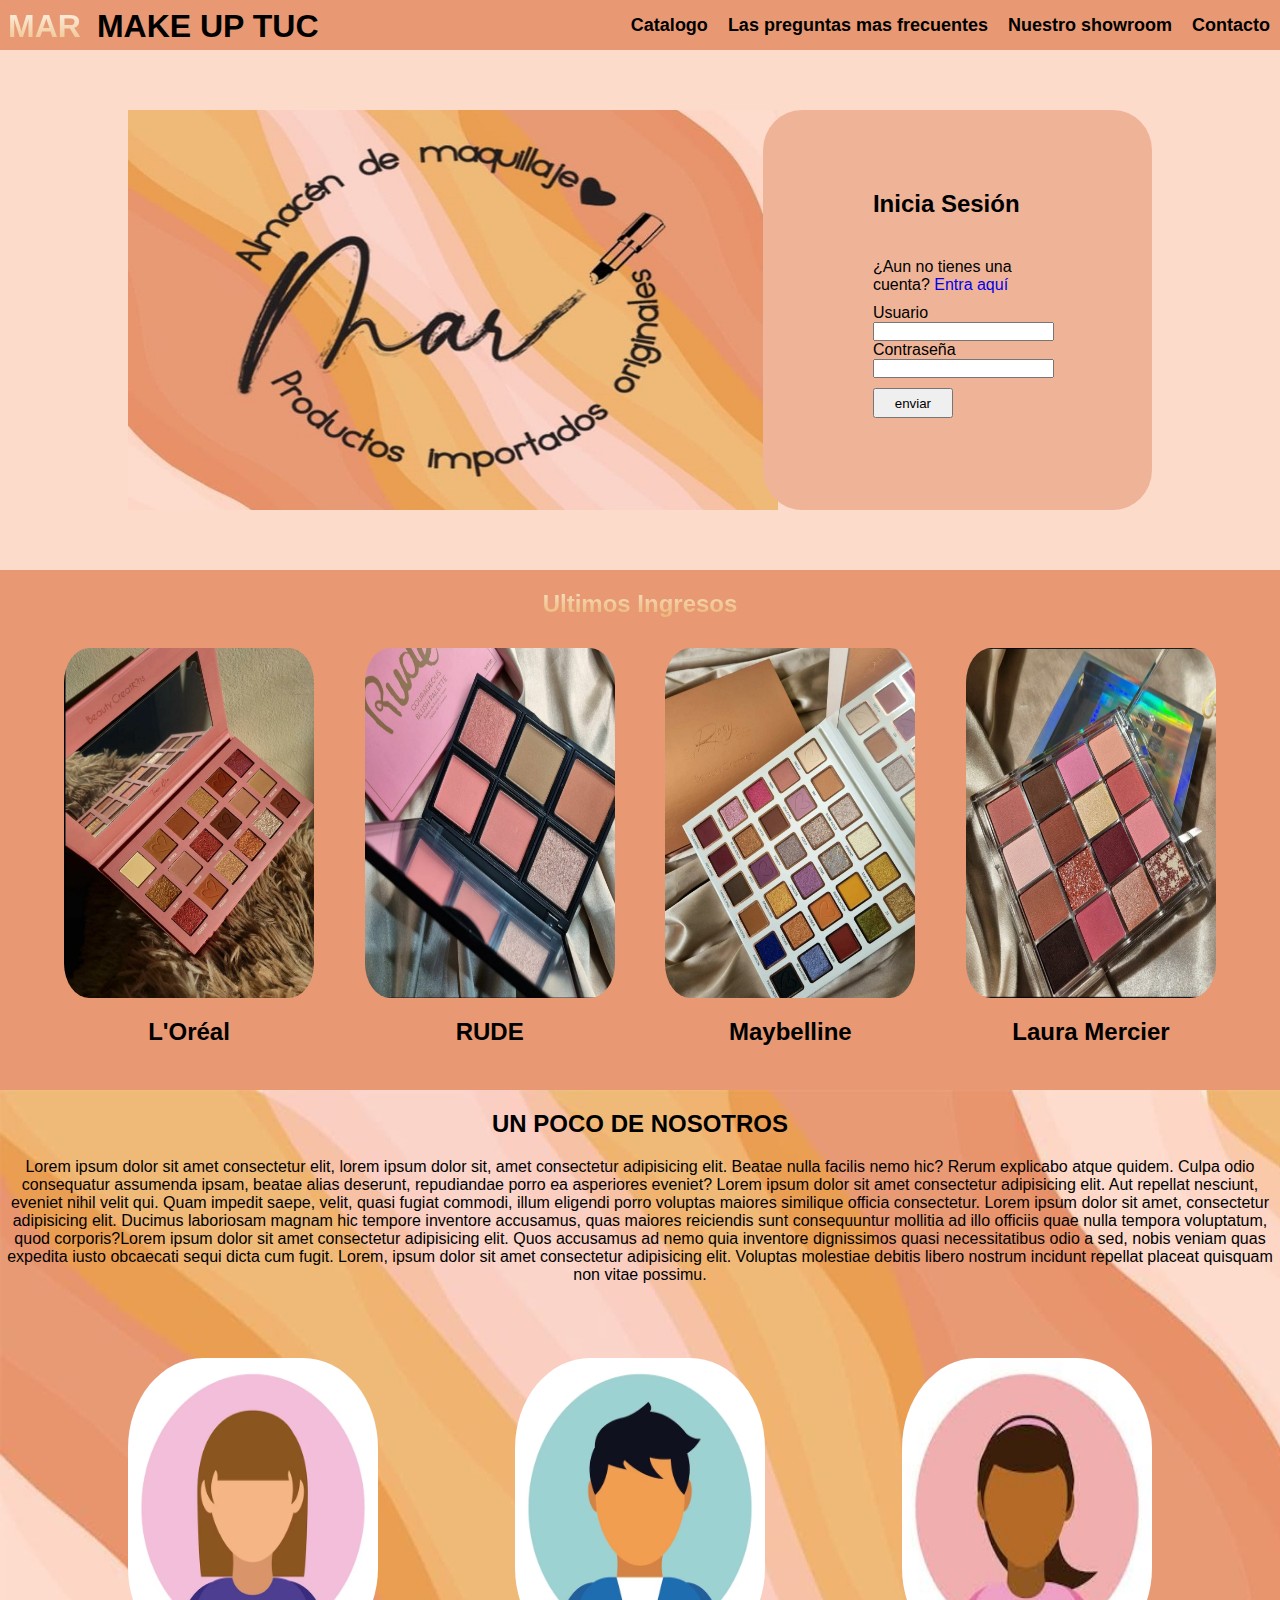
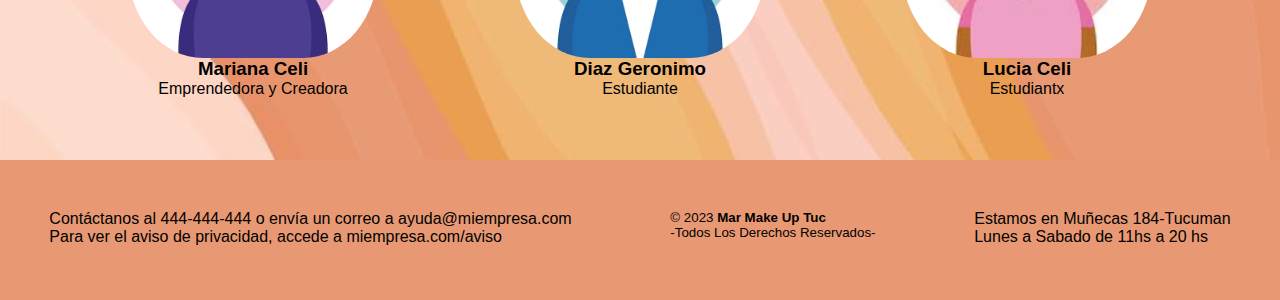
<file: index.html>
<html lang="es">
	<head>
		<title>Almacen de maquillaje</title>
		<link rel="shortcut icon" href="image/logo.png">
		<meta charset="UTF-8">
		<meta name="viewport" content="width=device-width, initial-scale=1.0">
		<meta name="Author" lang="es" content="Lucia Celi - Diaz Geroninmo">
		<meta name="descripion" content="Maquillaje original imporado Argentina, ENVIOS A TODO EL PAIS">
		<meta name="robots" content="index, follow">
		<link rel="stylesheet" type="text/css" href="style.css"/>
	</head>
	<body> 
		<header>
			<h1 id="mar">MAR </h1>
            <h1>MAKE UP TUC</h1> 
		    <nav>
		        <ul> 
                    <li><a href="contactos.html">Contacto</a></li>
			        <li><a href="showroom.html">Nuestro showroom</a></li>
			        <li><a href="preguntas.html">Las preguntas mas frecuentes</a></li>
			        <li><a href="catalogo.html">Catalogo</a></li>
                </ul>
		    </nav>
        </header>
        <section id="formulario">
            <div id="logo">
                <img src="image/logo.png" alt="logo" width="650" height="400">
            </div>
            <div id="formu">
                <form action="catalogo.html" method="POST">
                    <h2> Inicia Sesión</h2>
                    <p>¿Aun no tienes una cuenta? <a href="#">Entra aquí</a></p> 
                    <div>
                        <label for="usuario"> Usuario </label>
                        <input type="text" id="usuario" name="Usuario"> <br/>
                    </div>
                    <div>
                        <label for="contraseña">Contraseña</label>
                        <input type="password" id="contraseña" name="Contraseña">
                    </div>
                    <div id="botones">
                        <input id="boton" type="submit" value="enviar">
                    </div>
                </form>
            </div>
        </section>
        <section id="ingresos">
            <h2 id="ultimosingresos">Ultimos Ingresos</h2>
            <div id="contenedor">
			    <div class="maquillaje">
                    <div class="paquetes">
                        <a href="catalogo.html"><img src="image/paleta1.jpg" alt="sombras" width="250" height="350" style="border-radius: 10%;"></a>
                        <h2>L'Oréal</h2>
                    </div>
                </div>
                <div class="maquillaje">
                    <div class="paquetes"> 
                        <a href="catalogo.html"><img src="image/paleta2.jpg" alt="sombras"  width="250" height="350" style="border-radius: 10%;"></a>
                        <h2>RUDE</h2>
                    </div>
                </div>
                <div class="maquillaje">
                    <div class="paquetes">
                        <a href="catalogo.html"><img src="image/paleta3.jpg" alt="sombras"  width="250" height="350" style="border-radius: 10%;"></a>
                        <h2>Maybelline</h2>
                    </div>
                </div>
			    <div class="maquillaje">
                    <div class="paquetes">
                        <a href="catalogo.html"><img src="image/paleta4.jpg" alt="sombras"  width="250" height="350" style="border-radius: 10%;"></a>
                        <h2>Laura Mercier</h2>
                    </div>
                </div>
            </div>
		</section>
		<section id="nosotros">
		    <h2>UN POCO DE NOSOTROS</h2>
		    <p>Lorem ipsum dolor sit amet consectetur elit, lorem ipsum dolor sit, amet consectetur adipisicing elit. Beatae nulla facilis nemo hic? Rerum explicabo atque quidem. Culpa odio consequatur assumenda ipsam, beatae alias deserunt, repudiandae porro ea asperiores eveniet? Lorem ipsum dolor sit amet consectetur adipisicing elit. Aut repellat nesciunt, eveniet nihil velit qui. Quam impedit saepe, velit, quasi fugiat commodi, illum eligendi porro voluptas maiores similique officia consectetur. Lorem ipsum dolor sit amet, consectetur adipisicing elit. Ducimus laboriosam magnam hic tempore inventore accusamus, quas maiores reiciendis sunt consequuntur mollitia ad illo officiis quae nulla tempora voluptatum, quod corporis?Lorem ipsum dolor sit amet consectetur adipisicing elit. Quos accusamus ad nemo quia inventore dignissimos quasi necessitatibus odio a sed, nobis veniam quas expedita iusto obcaecati sequi dicta cum fugit. Lorem, ipsum dolor sit amet consectetur adipisicing elit. Voluptas molestiae debitis libero nostrum  incidunt repellat placeat quisquam non vitae possimu.</p>
            <div id="empleados">
                <div>
                    <img src="image/mujer 1.avif" alt="mujer" width="250" height="300" style="border-radius: 30%;">
                    <h3>Mariana Celi</h3>
                    <p>Emprendedora y Creadora</p>
                </div>
                <div>
                    <img src="image/hombre1.jpg" alt="hombre" width="250" height="300" style="border-radius: 30%;">
                    <h3>Diaz Geronimo</h3>
                    <p>Estudiante</p>
                </div>
                <div> 
                    <img src="image/mujer2.jpg" alt="mujer" width="250" height="300" style="border-radius: 30%;">
                    <h3>Lucia Celi</h3>
                    <p>Estudiantx</p>
                </div>
            </div>
        </section> 
		<footer>
            <div>
                <p>Contáctanos al 444-444-444 o envía un correo a ayuda@miempresa.com</p>
			    <p>Para ver el aviso de privacidad, accede a miempresa.com/aviso</p> 
            </div>
            <div>
                <small> &copy; 2023 <b>Mar Make Up Tuc</b> <br> -Todos Los Derechos Reservados- </small>
            </div>
            <div>
                <p>Estamos en Muñecas 184-Tucuman</p>
                <p>Lunes a Sabado de 11hs a 20 hs</p>    
            </div>
		</footer>
	</body>
</html>
</file>
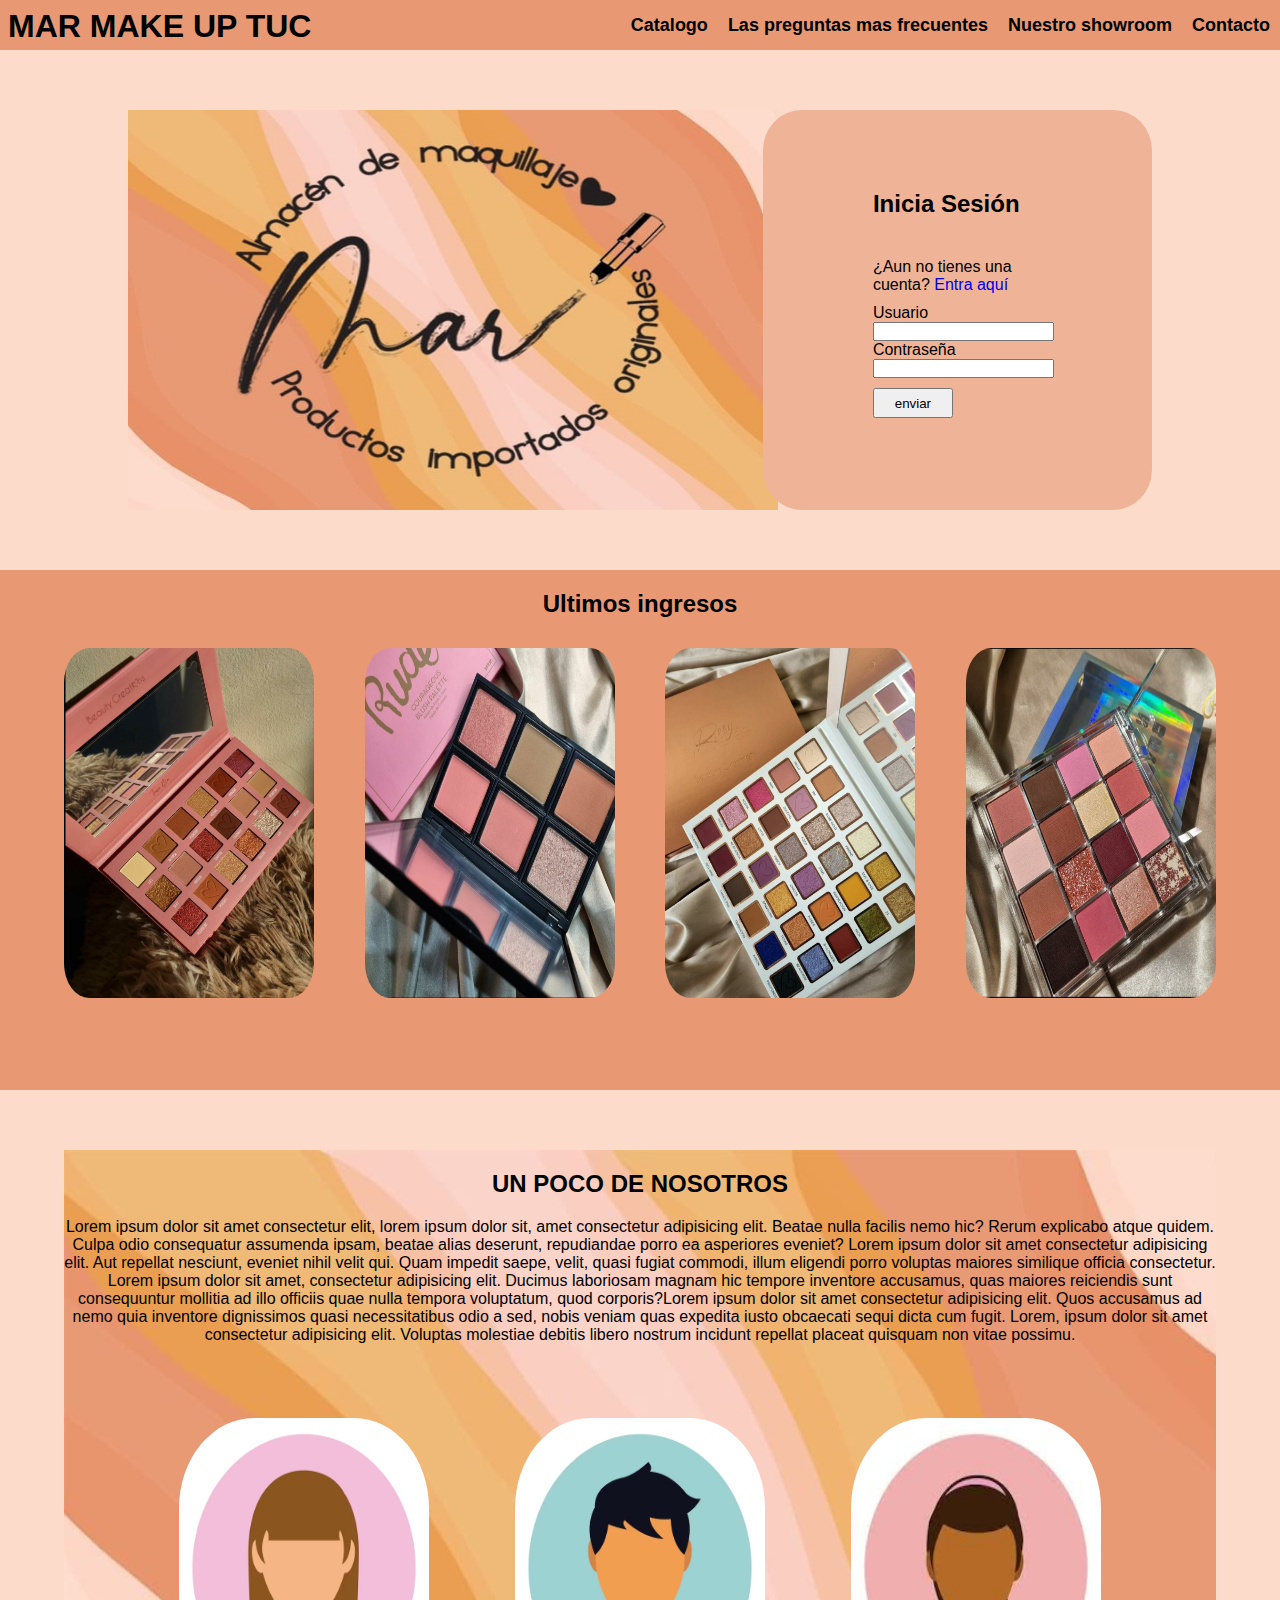
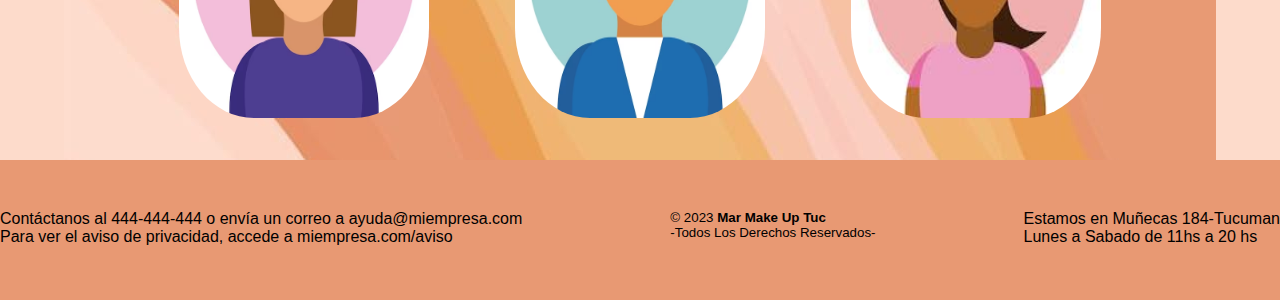
<file: TRABAJO FINAL/index.html>
<html lang="es">
	<head>
		<title>Almacen de maquillaje</title>
		<link rel="shortcut icon" href="image/logo.png">
		<meta charset="UTF-8">
		<meta name="viewport" content="width=device-width, initial-scale=1.0">
		<meta name="Author" lang="es" content="Lucia Celi - Diaz Geroninmo">
		<meta name="descripion" content="Maquillaje original imporado Argentina, ENVIOS A TODO EL PAIS">
		<meta name="robots" content="index, follow">
		<link rel="stylesheet" type="text/css" href="style.css"/>
	</head>
	<body> 
		<header>
			<h1 >MAR MAKE UP TUC</h1>
		    <nav>
		        <ul> 
                    <li><a href="contactos.html">Contacto</a></li>
			        <li><a href="showroom.html">Nuestro showroom</a></li>
			        <li><a href="preguntas.html">Las preguntas mas frecuentes</a></li>
			        <li><a href="catalogo.html">Catalogo</a></li>
                </ul>
		    </nav>
        </header>
        <section id="formulario">
            <div id="logo">
                <img src="image/logo.png" alt="logo" width="650" height="400">
            </div>
            <div id="formu">
                <form action="catalogo.html" method="POST">
                    <h2> Inicia Sesión</h2>
                    <p>¿Aun no tienes una cuenta? <a href="#">Entra aquí</a></p> 
                    <div>
                        <label for="usuario"> Usuario </label>
                        <input type="text" id="usuario" name="Usuario"> <br/>
                    </div>
                    <div>
                        <label for="contraseña">Contraseña</label>
                        <input type="password" id="contraseña" name="Contraseña">
                    </div>
                    <div id="botones">
                        <input id="boton" type="submit" value="enviar">
                    </div>
                </form>
            </div>
        </section>
        <section id="ingresos">
            <h2>Ultimos ingresos</h2>
            <div id="contenedor">
			    <div class="maquillaje">
                    <div class="paquetes">
                        <a href="catalogo.html"><img src="image/paleta1.jpg" alt="sombras" width="250" height="350" style="border-radius: 10%;"></a>
                    </div>
                </div>
                <div class="maquillaje">
                    <div class="paquetes"> 
                        <a href="catalogo.html"><img src="image/paleta2.jpg" alt="sombras"  width="250" height="350" style="border-radius: 10%;"></a>
                    </div>
                </div>
                <div class="maquillaje">
                    <div class="paquetes">
                        <a href="catalogo.html"><img src="image/paleta3.jpg" alt="sombras"  width="250" height="350" style="border-radius: 10%;"></a>
                    </div>
                </div>
			    <div class="maquillaje">
                    <div class="paquetes">
                        <a href="catalogo.html"><img src="image/paleta4.jpg" alt="sombras"  width="250" height="350" style="border-radius: 10%;"></a>
                    </div>
                </div>
            </div>
		</section>
		<section id="nosotros">
		    <h2>UN POCO DE NOSOTROS</h2>
		    <p>Lorem ipsum dolor sit amet consectetur elit, lorem ipsum dolor sit, amet consectetur adipisicing elit. Beatae nulla facilis nemo hic? Rerum explicabo atque quidem. Culpa odio consequatur assumenda ipsam, beatae alias deserunt, repudiandae porro ea asperiores eveniet? Lorem ipsum dolor sit amet consectetur adipisicing elit. Aut repellat nesciunt, eveniet nihil velit qui. Quam impedit saepe, velit, quasi fugiat commodi, illum eligendi porro voluptas maiores similique officia consectetur. Lorem ipsum dolor sit amet, consectetur adipisicing elit. Ducimus laboriosam magnam hic tempore inventore accusamus, quas maiores reiciendis sunt consequuntur mollitia ad illo officiis quae nulla tempora voluptatum, quod corporis?Lorem ipsum dolor sit amet consectetur adipisicing elit. Quos accusamus ad nemo quia inventore dignissimos quasi necessitatibus odio a sed, nobis veniam quas expedita iusto obcaecati sequi dicta cum fugit. Lorem, ipsum dolor sit amet consectetur adipisicing elit. Voluptas molestiae debitis libero nostrum  incidunt repellat placeat quisquam non vitae possimu.</p>
            <div id="empleados">
                <div>
                    <img src="image/mujer 1.avif" alt="mujer" width="250" height="300" style="border-radius: 30%;">
                </div>
                <div>
                    <img src="image/hombre1.jpg" alt="hombre" width="250" height="300" style="border-radius: 30%;">
                </div>
                <div> 
                    <img src="image/mujer2.jpg" alt="mujer" width="250" height="300" style="border-radius: 30%;">
                </div>
            </div>
        </section> 
		<footer>
            <div>
                <p>Contáctanos al 444-444-444 o envía un correo a ayuda@miempresa.com</p>
			    <p>Para ver el aviso de privacidad, accede a miempresa.com/aviso</p> 
            </div>
            <div>
                <small> &copy; 2023 <b>Mar Make Up Tuc</b> <br> -Todos Los Derechos Reservados- </small>
            </div>
            <div>
                <p>Estamos en Muñecas 184-Tucuman</p>
                <p>Lunes a Sabado de 11hs a 20 hs</p>    
            </div>
		</footer>
	</body>
</html>
</file>
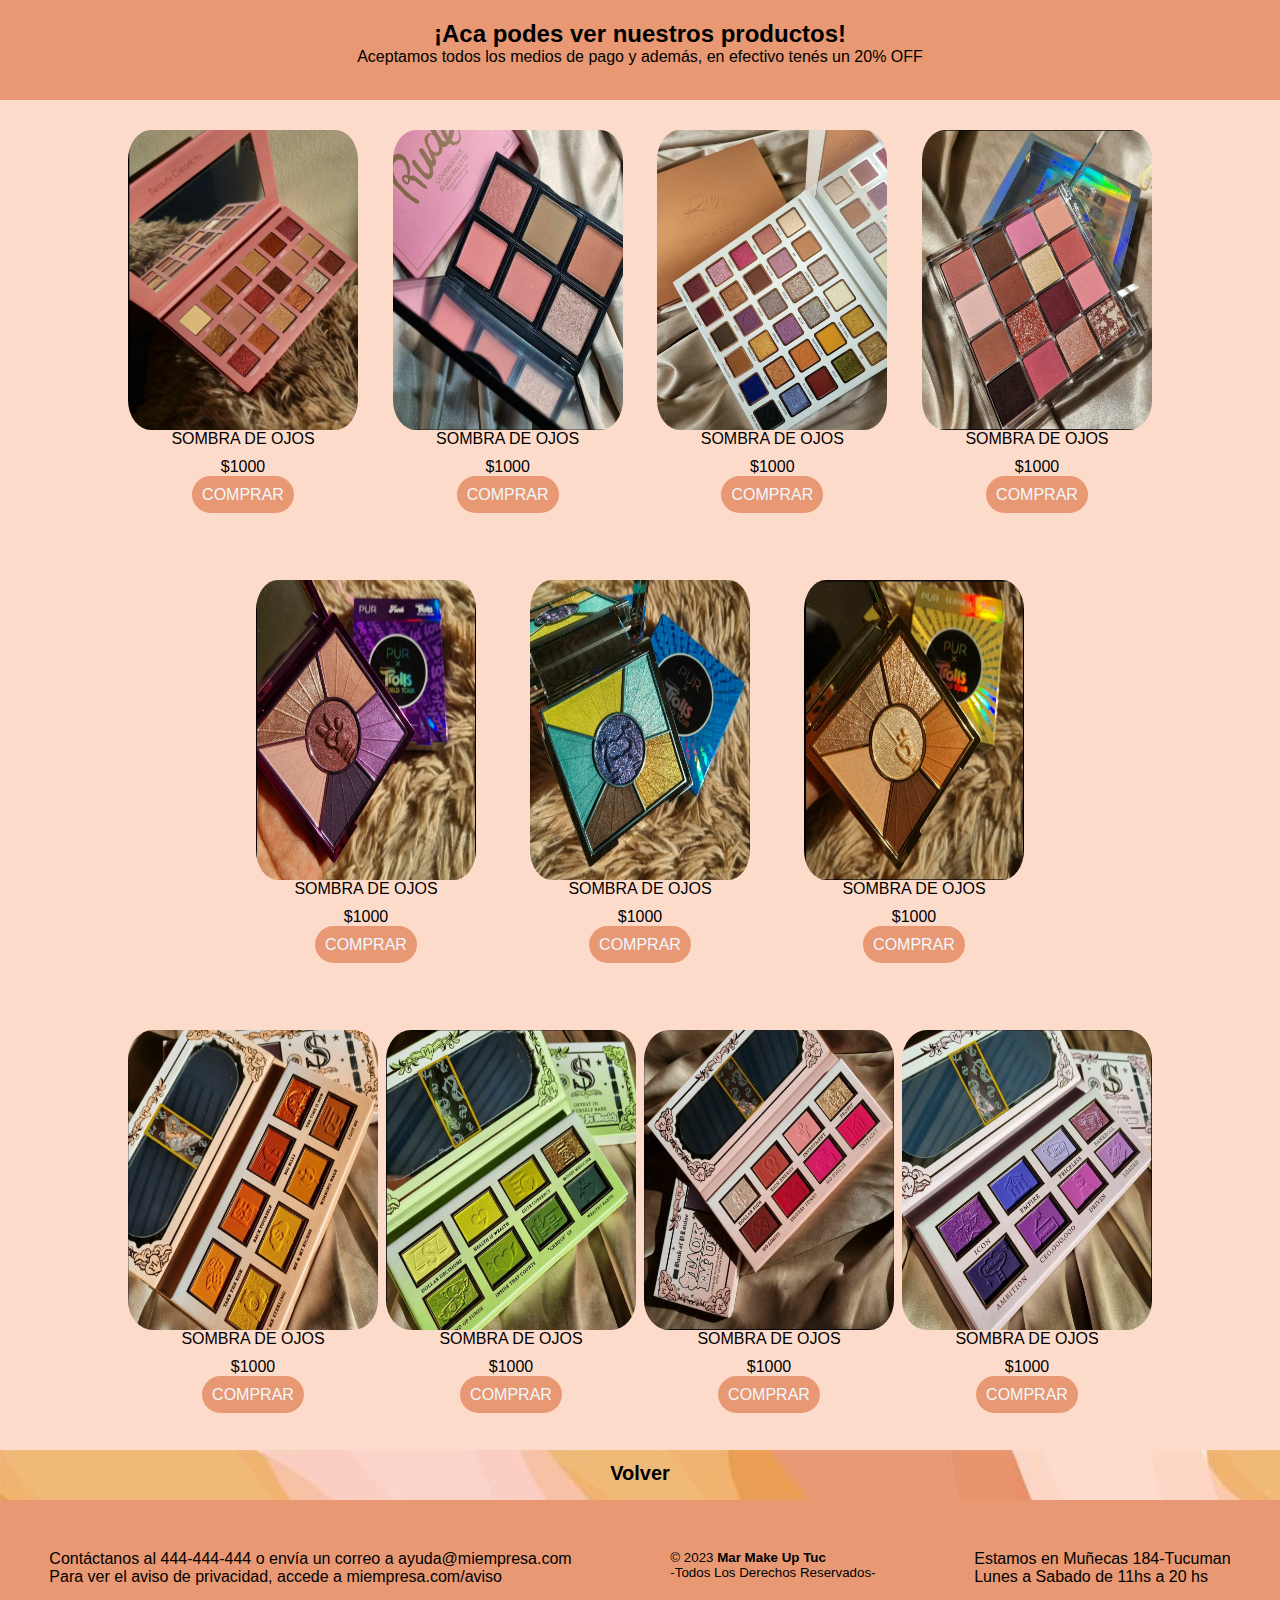
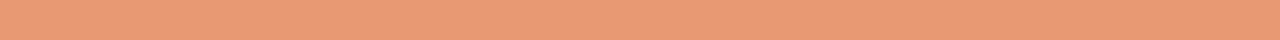
<file: catalogo.html>
<html>
    <head>
        <title>Catalogo</title>
        <link rel="shortcut icon" href="image/logo.png">
        <meta charset="UTF-8">
        <meta name="viewport" content="width=device-width, initial-scale=1.0">
        <meta name="Author" lang="es" content="Lucia Celi - Diaz Geroninmo">
        <meta name="descripion" content="Maquillaje original imporado Argentina, ENVIOS A TODO EL PAIS">
        <meta name="robots" content="index, follow">
        <link rel="stylesheet" type="text/css" href="style.css"/>
    </head>
    <body>
        <header id="catalogo">
            <h2>¡Aca podes ver nuestros productos!</h2>
            <p>Aceptamos todos los medios de pago y además, en efectivo tenés un 20% OFF</p>
        </header>
        <section>
            <div id="fotos">
                <div id="columna1">
                    <div class="foto" id="paleta">
                        <img src="image/paleta1.jpg" alt="" width="230" height="300" style="border-radius: 10%;">
                        <div id="precio">
                            <p>SOMBRA DE OJOS</p>
                            <P>$1000</P>                           
                            <a class="button" href="#"> COMPRAR</a>
                        </div>
                    </div>
                    <div class="foto" id="paleta2">
                        <img src="image/paleta2.jpg" alt="" width="230" height="300" style="border-radius: 10%;">
                        <div id="precio">
                            <div id="precio">
                                <p>SOMBRA DE OJOS</p>
                                <P>$1000</P>
                                <a class="button" href="#"> COMPRAR</a>
                            </div>
                        </div>
                    </div>
                    <div class="foto" id="paleta3"> 
                        <img src="image/paleta3.jpg" alt="" width="230" height="300" style="border-radius: 10%;">
                        <div id="precio">
                            <p>SOMBRA DE OJOS</p>
                            <P>$1000</P>
                            <a class="button" href="#"> COMPRAR</a>
                        </div>
                    </div>
                    <div class="foto" id="paleta4">
                        <img src="image/paleta4.jpg" alt="" width="230" height="300" style="border-radius: 10%;">
                        <div id="precio">
                            <div id="precio">
                                <p>SOMBRA DE OJOS</p>
                                <P>$1000</P>
                                <a class="button" href="#"> COMPRAR</a>
                            </div>
                        </div>
                    </div>
                </div>
                <div id="columna2">
                     <div class="foto" id="p1">
                        <img src="image/1.jpg" alt="" width="220" height="300" style="border-radius: 10%;">
                        <div id="precio">
                            <p>SOMBRA DE OJOS</p>
                            <P>$1000</P>
                            <a class="button" href="#"> COMPRAR</a>
                        </div>
                    </div>
                    <div class="foto" id="p2">
                        <img src="image/2.jpg" alt="" width="220" height="300" style="border-radius: 10%;">
                        <div id="precio">
                            <p>SOMBRA DE OJOS</p>
                            <P>$1000</P>
                            <a class="button" href="#"> COMPRAR</a>
                        </div>
                    </div>
                    <div class="foto" id="p3">
                        <img src="image/3.jpg" alt="" width="220" height="300" style="border-radius: 10%;">
                        <div id="precio">
                            <p>SOMBRA DE OJOS</p>
                            <P>$1000</P>
                            <a class="button" href="#"> COMPRAR</a>
                        </div>
                    </div>
                </div>
                <div id="columna3">
                    <div class="foto" id="pal1">
                        <img src="image/pal1.jpg" alt="" width="250" height="300" style="border-radius: 10%;">
                        <div id="precio">
                            <p>SOMBRA DE OJOS</p>
                            <P>$1000</P>
                            <a class="button" href="#"> COMPRAR</a>
                        </div>
                    </div>
                    <div class="foto" id="pal2">
                        <img src="image/pal2.jpg" alt="" width="250" height="300" style="border-radius: 10%;">
                        <div id="precio">
                            <p>SOMBRA DE OJOS</p>
                            <P>$1000</P>
                            <a class="button" href="#"> COMPRAR</a>
                        </div>
                   </div>
                   <div class="foto" id="pal3">
                        <img src="image/pal3.jpg" alt="" width="250" height="300" style="border-radius: 10%;">
                        <div id="precio">
                            <p>SOMBRA DE OJOS</p>
                            <P>$1000</P>
                            <a class="button" href="#"> COMPRAR</a>
                        </div>
                   </div>
                    <div class="foto" id="pal4">
                        <img src="image/pal4.jpg" alt="" width="250" height="300" style="border-radius: 10%;">
                        <div id="precio">
                            <p>SOMBRA DE OJOS</p>
                            <P>$1000</P>
                            <a class="button" href="#"> COMPRAR</a>
                        </div>
                    </div>
                </div>
            </div>
        </section>
        <section class="volver">
            <a href="index.html"> Volver </a>
        </section>
        <footer>
            <div>
                <p>Contáctanos al 444-444-444 o envía un correo a ayuda@miempresa.com</p>
			    <p>Para ver el aviso de privacidad, accede a miempresa.com/aviso</p> 
            </div>
            <div>
                <small> &copy; 2023 <b>Mar Make Up Tuc</b> <br> -Todos Los Derechos Reservados- </small>
            </div>
            <div>
                <p>Estamos en Muñecas 184-Tucuman</p>
                <p>Lunes a Sabado de 11hs a 20 hs</p>    
            </div>
		</footer>
    </body>
</html>
</file>
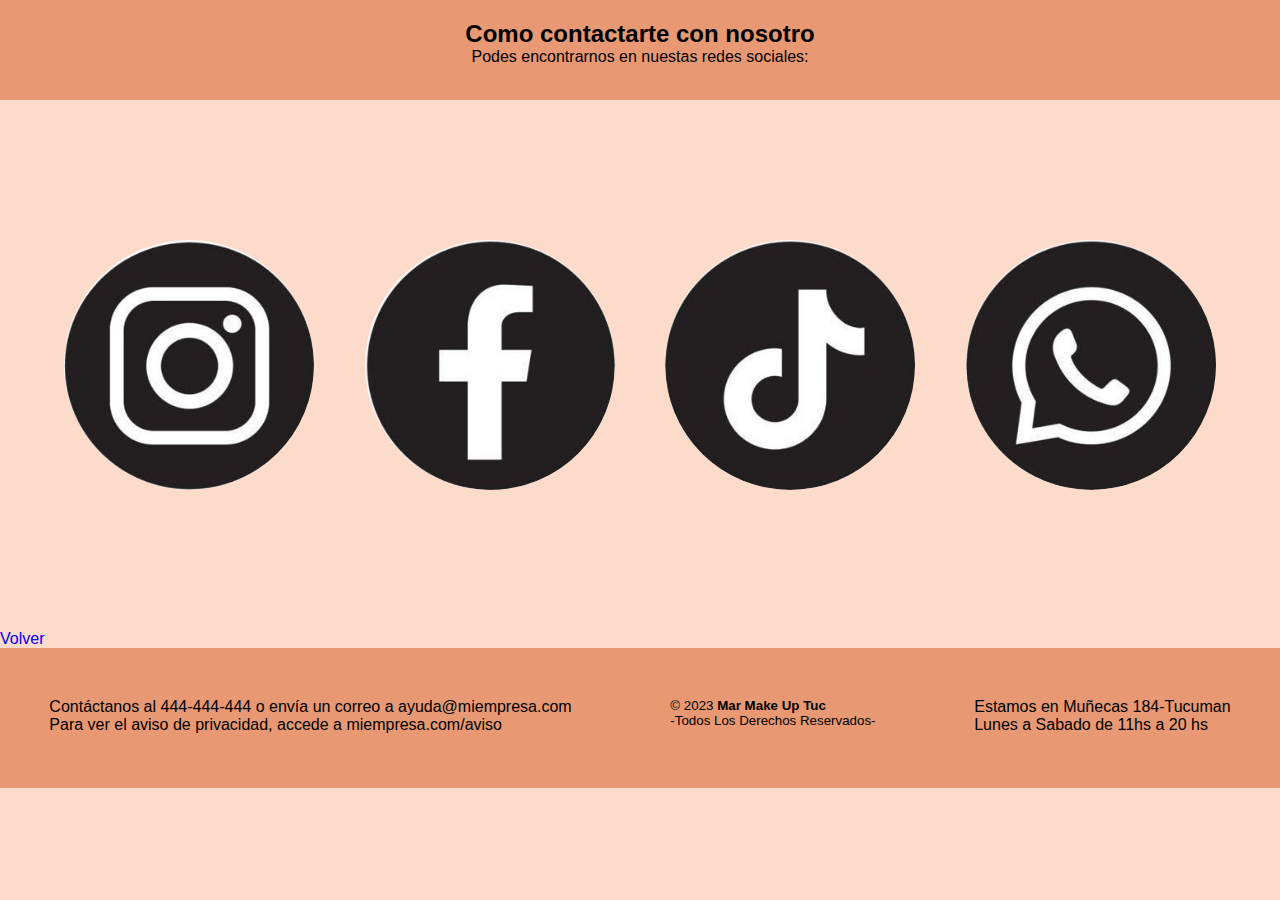
<file: contactos.html>
<html>
    <head>
        <title>Contactos</title>
        <link rel="shortcut icon" href="image/logo.png">
        <meta charset="UTF-8">
        <meta name="viewport" content="width=device-width, initial-scale=1.0">
        <meta name="Author" lang="es" content="Lucia Celi - Diaz Geroninmo">
        <meta name="descripion" content="Maquillaje original imporado Argentina, ENVIOS A TODO EL PAIS">
        <meta name="robots" content="index, follow">
        <link rel="stylesheet" type="text/css" href="style.css"/>
    </head>
    <body>
        <header id="catalogo">
            <h2>Como contactarte con nosotro</h2>
            <p> Podes encontrarnos en nuestas redes sociales:</p>
        </header>
        <section id="iconos">
            <div>
                <a href="https://instagram.com/mar.makeup_tuc?igshid=MjAxZDBhZDhlNA==" target="_blank"><img src="image/instagram.jpg" alt="iconodeinstramag" width="250" height="250"style="border-radius: 50%;"  > </a>
            </div>
            <div> 
                <a href="https://www.facebook.com/marmakeupimptuc?mibextid=ZbWKwL" target="_blank"> <img src="image/facebook.jpg" alt="iconodefacebook" width="250" height="250" style="border-radius: 50%;"></a>     
            </div>
            <div>
                <a href="https://www.tiktok.com/@mariana.celi?_t=8dVuv5a6KbF&_r=1" target="_blank"> <img src="image/tiktok.jpg" alt="iconodetiktok" width="250" height="250"style="border-radius: 50%;"></a>
            </div>
            <div>
                <a href="https://wa.me/qr/YVBDZGLR5REVG1" target="_blank"> <img src="image/wpp.jpg.jpg" alt="iconodewpp" width="250" height="250" style="border-radius: 50%;"></a>
            </div>
        </section>
        <section id="volver">
            <a href="index.html"> Volver </a>
        </section>
        <footer>
            <div>
                <p>Contáctanos al 444-444-444 o envía un correo a ayuda@miempresa.com</p>
			    <p>Para ver el aviso de privacidad, accede a miempresa.com/aviso</p> 
            </div>
            <div>
                <small> &copy; 2023 <b>Mar Make Up Tuc</b> <br> -Todos Los Derechos Reservados- </small>
            </div>
            <div>
                <p>Estamos en Muñecas 184-Tucuman</p>
                <p>Lunes a Sabado de 11hs a 20 hs</p>    
            </div>
		</footer>
    </body>
</html>
</file>
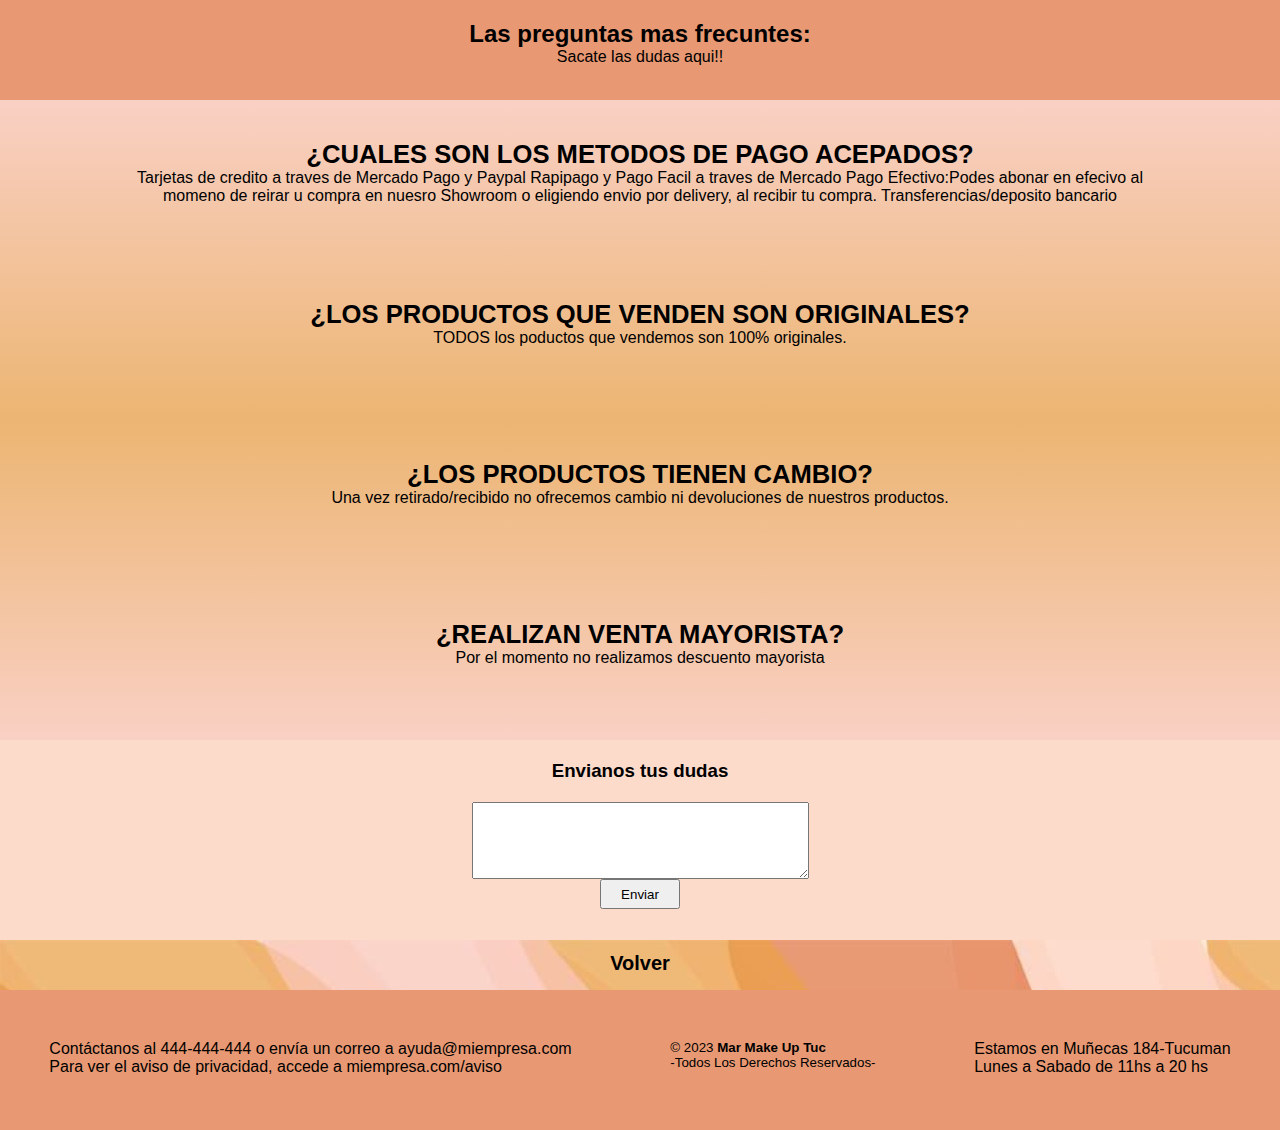
<file: preguntas.html>
<html>
    <head>
        <title>Preguntas Frecuentes</title>
        <link rel="shortcut icon" href="image/logo.png">
        <meta charset="UTF-8">
        <meta name="viewport" content="width=device-width, initial-scale=1.0">
        <meta name="Author" lang="es" content="Lucia Celi - Diaz Geroninmo">
        <meta name="descripion" content="Maquillaje original imporado Argentina, ENVIOS A TODO EL PAIS">
        <meta name="robots" content="index, follow">
        <link rel="stylesheet" type="text/css" href="style.css"/>
    </head>
    <body>
        <header id="catalogo">
            <h2>Las preguntas mas frecuntes:</h2>
            <p>Sacate las dudas aqui!!</p>
        </header>
        <section id="sectionpreg">
            <div class="preguntas">
                <h3 class="pregfreq">¿CUALES SON LOS METODOS DE PAGO ACEPADOS?</h3>
                <p> Tarjetas de credito a traves de Mercado Pago y Paypal
                    Rapipago y Pago Facil a traves de Mercado Pago
                    Efectivo:Podes abonar en efecivo al momeno de reirar u compra en nuesro Showroom o eligiendo envio por delivery, al recibir tu compra.
                    Transferencias/deposito bancario</p>
            </div>
            <div class="preguntas">
                <h3 class="pregfreq">¿LOS PRODUCTOS QUE VENDEN SON ORIGINALES?</h3>
                <p> TODOS los poductos que vendemos son 100% originales.</p>
            </div>
            <div class="preguntas">
                <h3 class="pregfreq">¿LOS PRODUCTOS TIENEN CAMBIO?</h3>
                <p> Una vez retirado/recibido no ofrecemos cambio ni devoluciones de nuestros productos.</p>
            </div>
            <div class="preguntas">
                <h3 class="pregfreq">¿REALIZAN VENTA MAYORISTA?</h3>
                <p> Por el momento no realizamos descuento mayorista</p>
            </div>
        </section>
        <section id="dudas">
            <h3>Envianos tus dudas</h3>
            <form>
		        <div>
			        <textarea name="comentario" id="" cols="40" rows="5"></textarea>
		        </div>
		        <div>
			        <input id="boton" type="button" value="Enviar">
		        </div>
            </form>
        </section>
        <section class="volver">
            <a href="index.html"> Volver </a>
        </section>
        <footer>
            <div>
                <p>Contáctanos al 444-444-444 o envía un correo a ayuda@miempresa.com</p>
			    <p>Para ver el aviso de privacidad, accede a miempresa.com/aviso</p> 
            </div>
            <div>
                <small> &copy; 2023 <b>Mar Make Up Tuc</b> <br> -Todos Los Derechos Reservados- </small>
            </div>
            <div>
                <p>Estamos en Muñecas 184-Tucuman</p>
                <p>Lunes a Sabado de 11hs a 20 hs</p>    
            </div>
		</footer>
    </body>
</html>
</file>
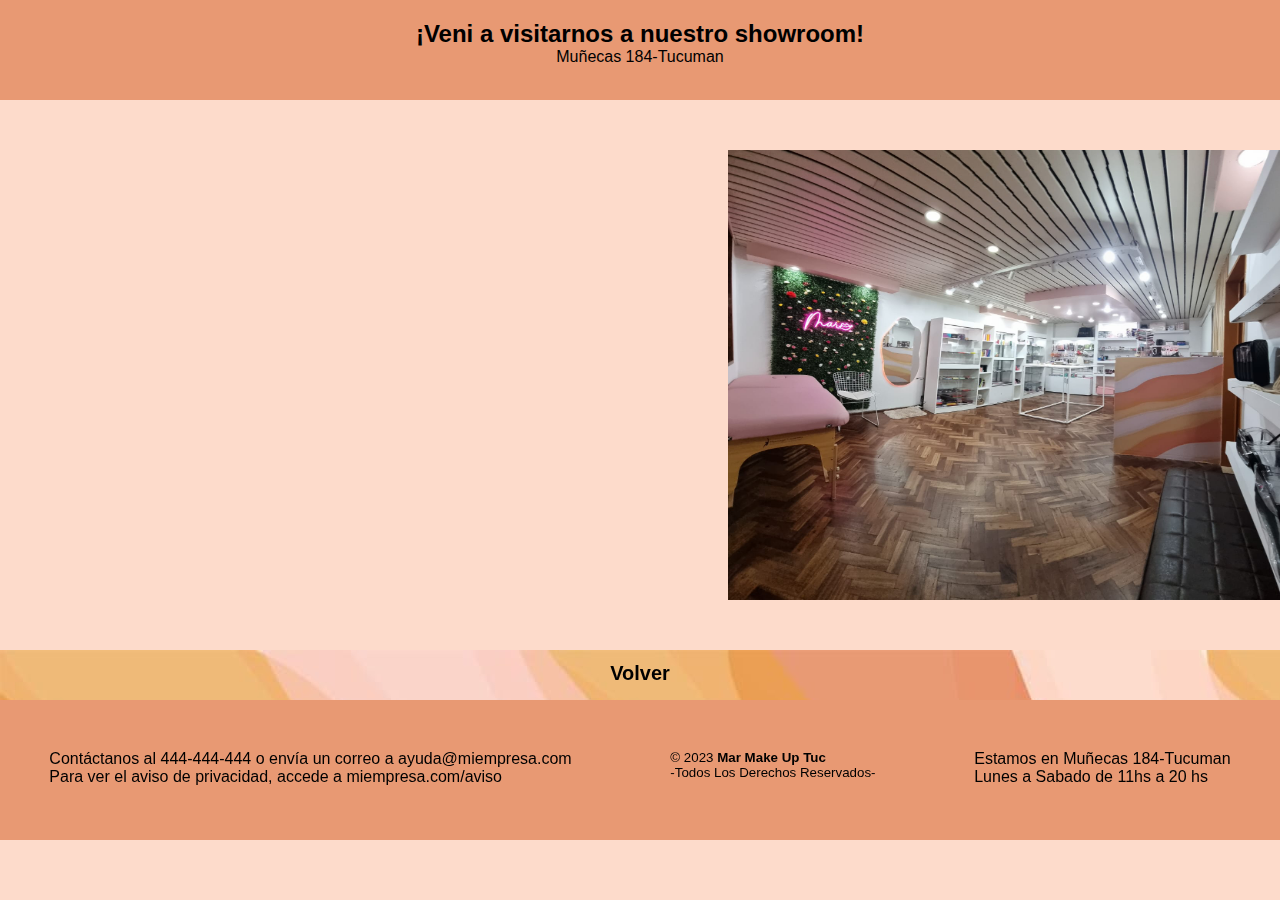
<file: showroom.html>
<html>
    <head>
        <title>Nuestro Showroom</title>
        <link rel="shortcut icon" href="image/logo.png">
        <meta charset="UTF-8">
        <meta name="viewport" content="width=device-width, initial-scale=1.0">
        <meta name="Author" lang="es" content="Lucia Celi - Diaz Geroninmo">
        <meta name="descripion" content="Maquillaje original imporado Argentina, ENVIOS A TODO EL PAIS">
        <meta name="robots" content="index, follow">
        <link rel="stylesheet" type="text/css" href="style.css"/>
    </head>
    <body>
        <header id="catalogo">
            <h2>¡Veni a visitarnos a nuestro showroom!</h2>
            <p>Muñecas 184-Tucuman</p>
        </header>
        <section>
            <div id="showroom">
                <div>
                    <iframe src="https://www.google.com/maps/embed?pb=!1m18!1m12!1m3!1d1780.1821625932391!2d-65.20609979073924!3d-26.828362185704314!2m3!1f0!2f0!3f0!3m2!1i1024!2i768!4f13.1!3m3!1m2!1s0x94225c10df3b5cc9%3A0xa5c66d025c0f115b!2sIldefonso%20de%20las%20Mu%C3%B1ecas%20184%2C%20T4000%20San%20Miguel%20de%20Tucum%C3%A1n%2C%20Tucum%C3%A1n!5e0!3m2!1ses!2sar!4v1650418163944!5m2!1ses!2sar" width="600" height="450" style="border:0;" allowfullscreen="" loading="lazy" referrerpolicy="no-referrer-when-downgrade"></iframe>
                </div>
                <div>
                    <img src="image/showroom.jpg" alt="local" width="615px" height="450px">
                </div>
            </div>
        </section>
        <section class="volver">
            <a href="index.html"> Volver </a>
        </section>
        <footer>
            <div>
                <p>Contáctanos al 444-444-444 o envía un correo a ayuda@miempresa.com</p>
			    <p>Para ver el aviso de privacidad, accede a miempresa.com/aviso</p> 
            </div>
            <div>
                <small> &copy; 2023 <b>Mar Make Up Tuc</b> <br> -Todos Los Derechos Reservados- </small>
            </div>
            <div>
                <p>Estamos en Muñecas 184-Tucuman</p>
                <p>Lunes a Sabado de 11hs a 20 hs</p>    
            </div>
		</footer>
    </body>
</html>
</file>
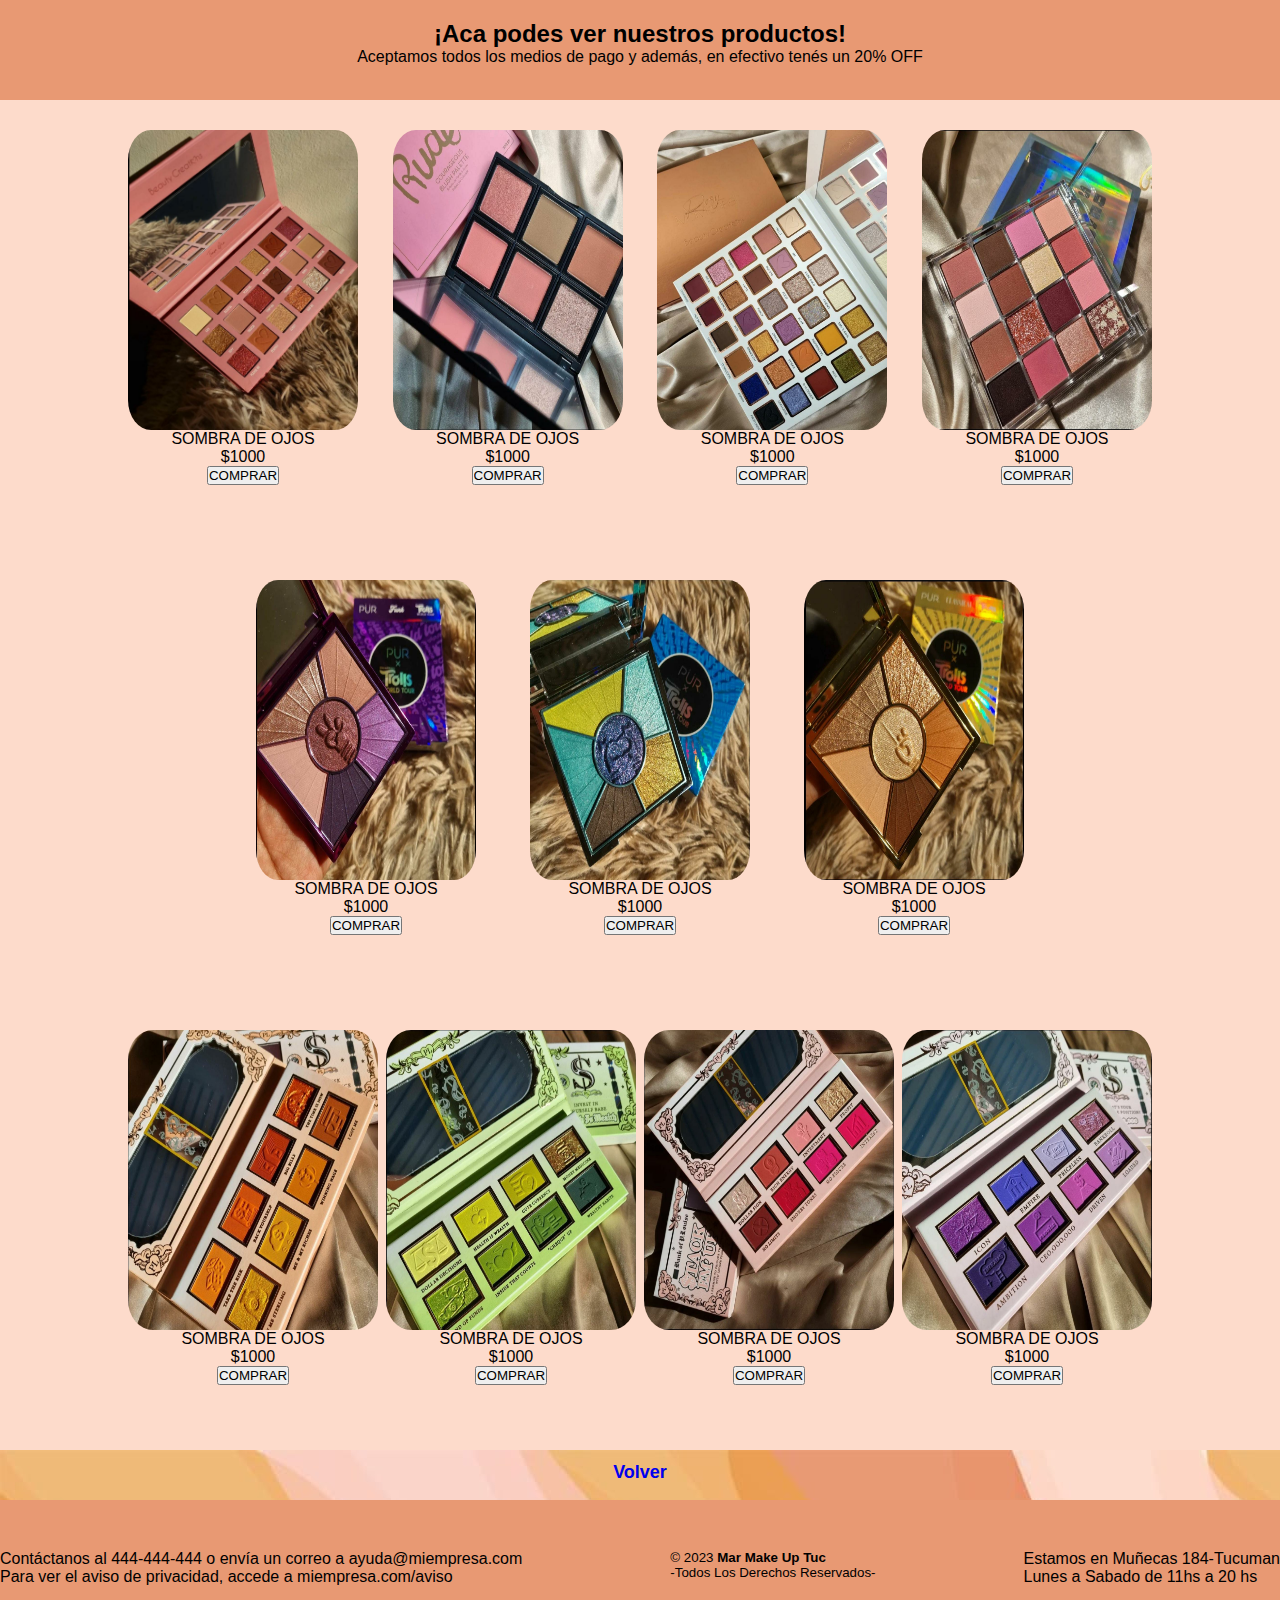
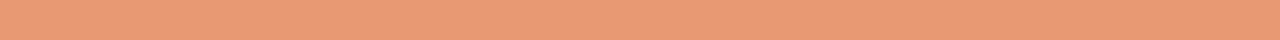
<file: TRABAJO FINAL/catalogo.html>
<html>
    <head>
        <title>Catalogo</title>
        <link rel="shortcut icon" href="image/logo.png">
        <meta charset="UTF-8">
        <meta name="viewport" content="width=device-width, initial-scale=1.0">
        <meta name="Author" lang="es" content="Lucia Celi - Diaz Geroninmo">
        <meta name="descripion" content="Maquillaje original imporado Argentina, ENVIOS A TODO EL PAIS">
        <meta name="robots" content="index, follow">
        <link rel="stylesheet" type="text/css" href="style.css"/>
    </head>
    <body>
        <header id="catalogo">
            <h2>¡Aca podes ver nuestros productos!</h2>
            <p>Aceptamos todos los medios de pago y además, en efectivo tenés un 20% OFF</p>
        </header>
        <section>
            <div id="fotos">
                <div id="columna1">
                    <div class="foto" id="paleta">
                        <img src="image/paleta1.jpg" alt="" width="230" height="300" style="border-radius: 10%;">
                        <div id="precio">
                            <p>SOMBRA DE OJOS</p>
                            <P>$1000</P>
                            <input type="button" value="COMPRAR">
                        </div>
                    </div>
                    <div class="foto" id="paleta2">
                        <img src="image/paleta2.jpg" alt="" width="230" height="300" style="border-radius: 10%;">
                        <div id="precio">
                            <div id="precio">
                                <p>SOMBRA DE OJOS</p>
                                <P>$1000</P>
                                <input type="button" value="COMPRAR">
                            </div>
                        </div>
                    </div>
                    <div class="foto" id="paleta3"> 
                        <img src="image/paleta3.jpg" alt="" width="230" height="300" style="border-radius: 10%;">
                        <div id="precio">
                            <p>SOMBRA DE OJOS</p>
                            <P>$1000</P>
                            <input type="button" value="COMPRAR">
                        </div>
                    </div>
                    <div class="foto" id="paleta4">
                        <img src="image/paleta4.jpg" alt="" width="230" height="300" style="border-radius: 10%;">
                        <div id="precio">
                            <div id="precio">
                                <p>SOMBRA DE OJOS</p>
                                <P>$1000</P>
                                <input type="button" value="COMPRAR">
                            </div>
                        </div>
                    </div>
                </div>
                <div id="columna2">
                     <div class="foto" id="p1">
                        <img src="image/1.jpg" alt="" width="220" height="300" style="border-radius: 10%;">
                        <div id="precio">
                            <p>SOMBRA DE OJOS</p>
                            <P>$1000</P>
                            <input type="button" value="COMPRAR">
                        </div>
                    </div>
                    <div class="foto" id="p2">
                        <img src="image/2.jpg" alt="" width="220" height="300" style="border-radius: 10%;">
                        <div id="precio">
                            <p>SOMBRA DE OJOS</p>
                            <P>$1000</P>
                            <input type="button" value="COMPRAR">
                        </div>
                    </div>
                    <div class="foto" id="p3">
                        <img src="image/3.jpg" alt="" width="220" height="300" style="border-radius: 10%;">
                        <div id="precio">
                            <p>SOMBRA DE OJOS</p>
                            <P>$1000</P>
                            <input type="button" value="COMPRAR">
                        </div>
                    </div>
                </div>
                <div id="columna3">
                    <div class="foto" id="pal1">
                        <img src="image/pal1.jpg" alt="" width="250" height="300" style="border-radius: 10%;">
                        <div id="precio">
                            <p>SOMBRA DE OJOS</p>
                            <P>$1000</P>
                            <input type="button" value="COMPRAR">
                        </div>
                    </div>
                    <div class="foto" id="pal2">
                        <img src="image/pal2.jpg" alt="" width="250" height="300" style="border-radius: 10%;">
                        <div id="precio">
                            <p>SOMBRA DE OJOS</p>
                            <P>$1000</P>
                            <input type="button" value="COMPRAR">
                        </div>
                   </div>
                   <div class="foto" id="pal3">
                        <img src="image/pal3.jpg" alt="" width="250" height="300" style="border-radius: 10%;">
                        <div id="precio">
                            <p>SOMBRA DE OJOS</p>
                            <P>$1000</P>
                            <input type="button" value="COMPRAR">
                        </div>
                   </div>
                    <div class="foto" id="pal4">
                        <img src="image/pal4.jpg" alt="" width="250" height="300" style="border-radius: 10%;">
                        <div id="precio">
                            <p>SOMBRA DE OJOS</p>
                            <P>$1000</P>
                            <input type="button" value="COMPRAR">
                        </div>
                    </div>
                </div>
            </div>
        </section>
        <section id="volver">
            <a href="index.html"> Volver </a>
        </section>
        <footer>
            <div>
                <p>Contáctanos al 444-444-444 o envía un correo a ayuda@miempresa.com</p>
			    <p>Para ver el aviso de privacidad, accede a miempresa.com/aviso</p> 
            </div>
            <div>
                <small> &copy; 2023 <b>Mar Make Up Tuc</b> <br> -Todos Los Derechos Reservados- </small>
            </div>
            <div>
                <p>Estamos en Muñecas 184-Tucuman</p>
                <p>Lunes a Sabado de 11hs a 20 hs</p>    
            </div>
		</footer>
    </body>
</html>
</file>
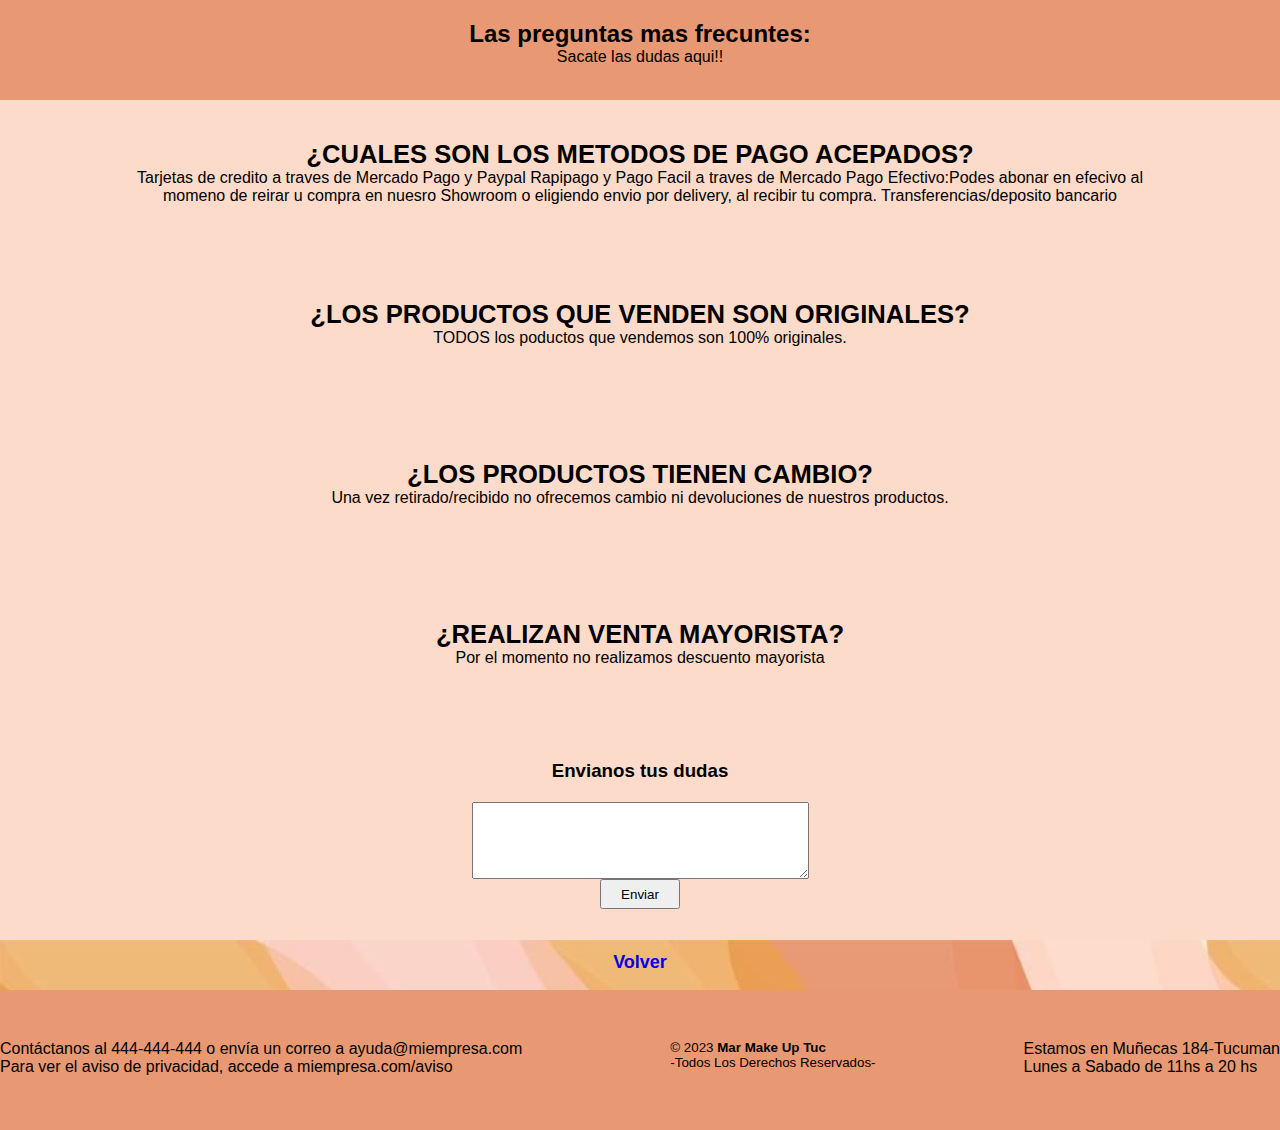
<file: TRABAJO FINAL/preguntas.html>
<html>
    <head>
        <title>Preguntas Frecuentes</title>
        <link rel="shortcut icon" href="image/logo.png">
        <meta charset="UTF-8">
        <meta name="viewport" content="width=device-width, initial-scale=1.0">
        <meta name="Author" lang="es" content="Lucia Celi - Diaz Geroninmo">
        <meta name="descripion" content="Maquillaje original imporado Argentina, ENVIOS A TODO EL PAIS">
        <meta name="robots" content="index, follow">
        <link rel="stylesheet" type="text/css" href="style.css"/>
    </head>
    <body>
        <header id="catalogo">
            <h2>Las preguntas mas frecuntes:</h2>
            <p>Sacate las dudas aqui!!</p>
        </header>
        <section>
            <div class="preguntas">
                <h3 class="pregfreq">¿CUALES SON LOS METODOS DE PAGO ACEPADOS?</h3>
                <p> Tarjetas de credito a traves de Mercado Pago y Paypal
                    Rapipago y Pago Facil a traves de Mercado Pago
                    Efectivo:Podes abonar en efecivo al momeno de reirar u compra en nuesro Showroom o eligiendo envio por delivery, al recibir tu compra.
                    Transferencias/deposito bancario</p>
            </div>
            <div class="preguntas">
                <h3 class="pregfreq">¿LOS PRODUCTOS QUE VENDEN SON ORIGINALES?</h3>
                <p> TODOS los poductos que vendemos son 100% originales.</p>
            </div>
            <div class="preguntas">
                <h3 class="pregfreq">¿LOS PRODUCTOS TIENEN CAMBIO?</h3>
                <p> Una vez retirado/recibido no ofrecemos cambio ni devoluciones de nuestros productos.</p>
            </div>
            <div class="preguntas">
                <h3 class="pregfreq">¿REALIZAN VENTA MAYORISTA?</h3>
                <p> Por el momento no realizamos descuento mayorista</p>
            </div>
        </section>
        <section id="dudas">
            <h3>Envianos tus dudas</h3>
            <form>
		        <div>
			        <textarea name="comentario" id="" cols="40" rows="5"></textarea>
		        </div>
		        <div>
			        <input id="boton" type="button" value="Enviar">
		        </div>
            </form>
        </section>
        <section id="volver">
            <a href="index.html"> Volver </a>
        </section>
        <footer>
            <div>
                <p>Contáctanos al 444-444-444 o envía un correo a ayuda@miempresa.com</p>
			    <p>Para ver el aviso de privacidad, accede a miempresa.com/aviso</p> 
            </div>
            <div>
                <small> &copy; 2023 <b>Mar Make Up Tuc</b> <br> -Todos Los Derechos Reservados- </small>
            </div>
            <div>
                <p>Estamos en Muñecas 184-Tucuman</p>
                <p>Lunes a Sabado de 11hs a 20 hs</p>    
            </div>
		</footer>
    </body>
</html>
</file>
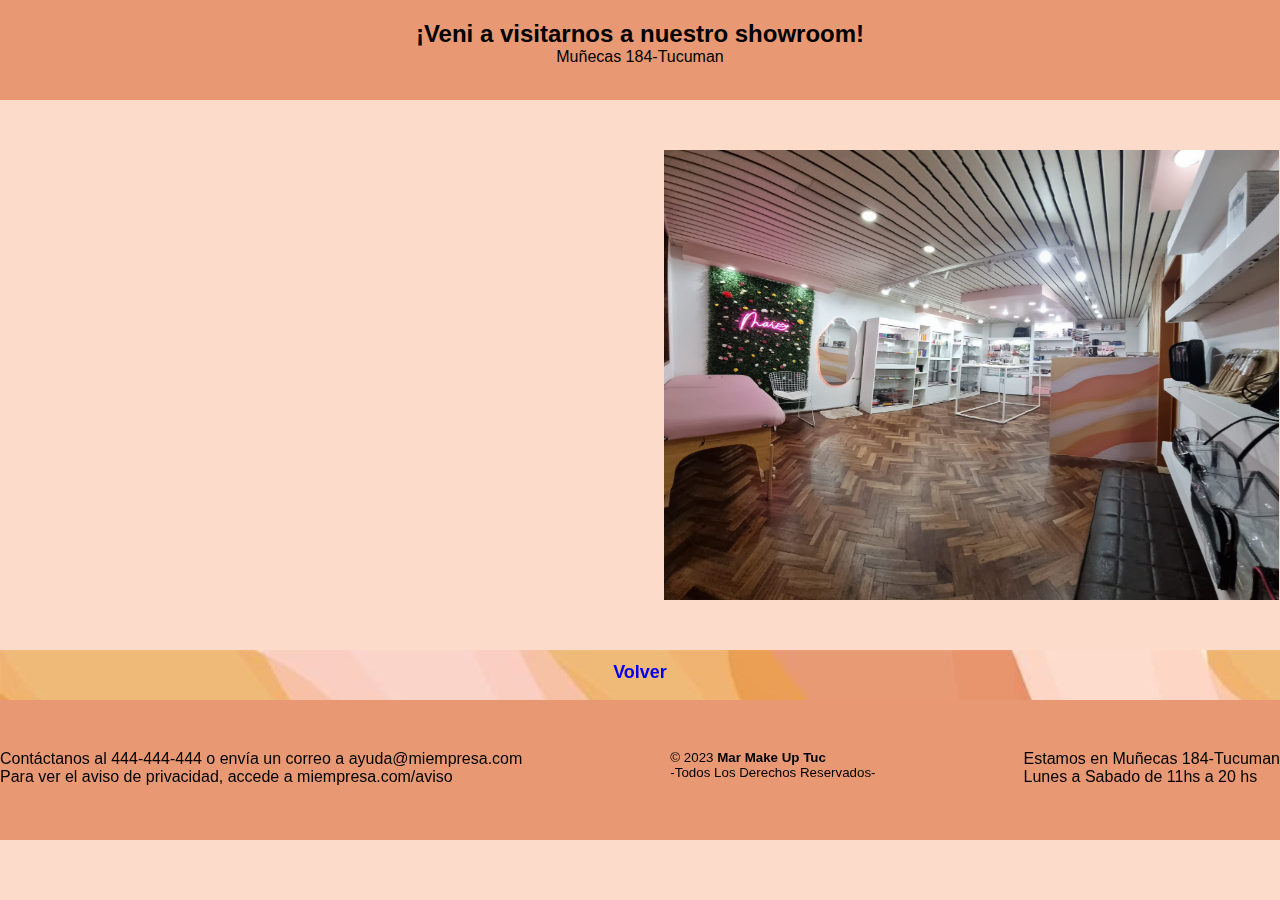
<file: TRABAJO FINAL/showroom.html>
<html>
    <head>
        <title>Nuestro Showroom</title>
        <link rel="shortcut icon" href="image/logo.png">
        <meta charset="UTF-8">
        <meta name="viewport" content="width=device-width, initial-scale=1.0">
        <meta name="Author" lang="es" content="Lucia Celi - Diaz Geroninmo">
        <meta name="descripion" content="Maquillaje original imporado Argentina, ENVIOS A TODO EL PAIS">
        <meta name="robots" content="index, follow">
        <link rel="stylesheet" type="text/css" href="style.css"/>
    </head>
    <body>
        <header id="catalogo">
            <h2>¡Veni a visitarnos a nuestro showroom!</h2>
            <p>Muñecas 184-Tucuman</p>
        </header>
        <section>
            <div id="showroom">
                <div>
                    <iframe src="https://www.google.com/maps/embed?pb=!1m18!1m12!1m3!1d1780.1821625932391!2d-65.20609979073924!3d-26.828362185704314!2m3!1f0!2f0!3f0!3m2!1i1024!2i768!4f13.1!3m3!1m2!1s0x94225c10df3b5cc9%3A0xa5c66d025c0f115b!2sIldefonso%20de%20las%20Mu%C3%B1ecas%20184%2C%20T4000%20San%20Miguel%20de%20Tucum%C3%A1n%2C%20Tucum%C3%A1n!5e0!3m2!1ses!2sar!4v1650418163944!5m2!1ses!2sar" width="600" height="450" style="border:0;" allowfullscreen="" loading="lazy" referrerpolicy="no-referrer-when-downgrade"></iframe>
                </div>
                <div>
                    <img src="image/showroom.jpg" alt="local" width="615px" height="450px">
                </div>
            </div>
        </section>
        <section id="volver">
            <a href="index.html"> Volver </a>
        </section>
        <footer>
            <div>
                <p>Contáctanos al 444-444-444 o envía un correo a ayuda@miempresa.com</p>
			    <p>Para ver el aviso de privacidad, accede a miempresa.com/aviso</p> 
            </div>
            <div>
                <small> &copy; 2023 <b>Mar Make Up Tuc</b> <br> -Todos Los Derechos Reservados- </small>
            </div>
            <div>
                <p>Estamos en Muñecas 184-Tucuman</p>
                <p>Lunes a Sabado de 11hs a 20 hs</p>    
            </div>
		</footer>
    </body>
</html>
</file>
<file: style.css>
*{
    margin: 0;
    padding: 0;
    box-sizing:border-box;
    text-decoration: none;
    list-style: none;
    font-family:Verdana, Geneva, Tahoma, sans-serif
}
body{
    background-color: #fddbcb;
}
header{
    background-color: #e89973;
    width: 100%;
    height: 50px;
}
header h1{
    float: left;
    padding: 8px;
    color: black;
}
nav{
    width: 60%;
    height: 50px;
    background-color: #e89973;
    float: right;
}
nav li{
    float: right;
    margin: 0 10px;
    padding-top: 15px;
    color: white;
    
}
nav a{
    color: black;
    font-weight: bolder;
    font-size:large;
}
#formulario{
    width: 80%;
    height: 400px;
    margin: 0 auto;
    margin-top: 60px;
    justify-content: space-between;
    
}
#logo{
    float: left;
    width: 60%;
    height: 400px;
    background-color: transparent;
}
#formu{
    float: right;
    width: 38%;
    height: 400px;
    background-color: #efb498;
    padding: 80px 110px;
    border-radius: 10%;

}
#formu h2{
   padding-bottom: 40px;
}
#formu p{
    padding-bottom: 10px;
}
#botones{
    padding-top: 10px;
}
#boton{
    width: 80px;
    height: 30px;
}
#nosotros{
    width: 100%;
    height: 670px;
    background-image: url(image/fondo.png); 
}
#nosotros h2{
    display: flex;
    justify-content: center;
    padding-bottom: 20px;
    padding-top: 20px;
}
#nosotros p{
    width: 100%;
    height: 200px;
    text-align: center;
}
#empleados{
    width: 80%;
    height: 300px;
    margin: 0 auto;
    display: flex;
    justify-content: space-between;
}
#empleados h3{
    text-align: center;
}
#ingresos{
    width: 100%;
    height: 520px;
    margin: 0 auto;
    margin-top: 60px;
    background-color: #e89973;
}
#ingresos h2{
    display: flex;
    justify-content: center;
    padding-top: 20px;
}
#contenedor{
    width: 90%;
    margin: 0 auto;
    display: flex;
    justify-content: space-between;
    padding-top: 30px;
}

footer{
    background-color: #e89973;
    width: 100%;
    height: 140px;
    display: flex;
    justify-content:space-around;
    padding-top: 50px;
}
#catalogo{
    width: 100%;
    height: 100px;
    background-color: #e89973;
    text-align: center;
}
#catalogo h2{
    text-align: center;
    padding-top: 20px;
}
#columna1{
    width: 80%;
    height: 450px;
    margin: 0 auto;
    display: flex;
    justify-content: space-between;
    padding-top: 30px;
}
#precio{
    text-align: center;
}
#precio p 
{
    margin-bottom: 10px;
}
#columna2{
    width: 60%;
    height: 450px;
    margin: 0 auto;
    display: flex;
    justify-content: space-between;
    padding-top: 30px;
}

#columna3{
    width: 80%;
    height: 450px;
    margin: 0 auto;
    display: flex;
    justify-content: space-between;
    padding-top: 30px;
}
.volver{
    width: 100%;
    height: 50px;
    background-image: url(image/fondo.png);
    text-align: center;
    padding-top: 12px;
}
.volver a{
    text-decoration: none;
    color: black;
    font-size: 20px;
    font-weight: bold;
}
.preguntas{
    width: 80%;
    height: 160px;
    margin: 0 auto;
    padding-top: 40px;
    text-align: center;
}
#dudas{
    width: 100%;
    height: 200px;
    text-align: center;
    padding-top: 20px;
}
#dudas h3{
    padding-bottom: 20px;
}
#showroom{
    width: 80%;
    height: 550px;
    margin: 0 auto;
    display: flex;
    flex-direction: row;
    padding-top: 50px;
}
#iconos{
    width: 90%;
    height: 530px;
    margin: 0 auto;
    display: flex;
    justify-content: space-between;
    align-items: center;

}
.pregfreq{
    font-size: 1.6em;
}
.button
{
    color: aliceblue;
    text-decoration: none;
    padding: 10px;
    border-radius: 20px;
    background-color: #e89973;
}
#mar{
    background: linear-gradient(white,rgb(236, 181, 114));
    -webkit-background-clip: text;
    color: transparent;

}
#sectionpreg{
    background: linear-gradient(rgb(249, 208, 196),rgb(236, 181, 114), rgb(249, 208, 196));
}
#ultimosingresos{
    background: linear-gradient(white,rgb(236, 181, 114));
    -webkit-background-clip: text;
    color: transparent;
}
</file>
<file: TRABAJO FINAL/style.css>
*{
    margin: 0;
    padding: 0;
    box-sizing:border-box;
    text-decoration: none;
    list-style: none;
    font-family:Verdana, Geneva, Tahoma, sans-serif
}
body{
    background-color: #fddbcb;
}
header{
    background-color: #e89973;
    width: 100%;
    height: 50px;
}
header h1{
    float: left;
    padding: 8px;
    color: black;
}
nav{
    width: 60%;
    height: 50px;
    background-color: #e89973;
    float: right;
}
nav li{
    float: right;
    margin: 0 10px;
    padding-top: 15px;
    color: white;
    
}
nav a{
    color: black;
    font-weight: bolder;
    font-size:large;
}
#formulario{
    width: 80%;
    height: 400px;
    margin: 0 auto;
    margin-top: 60px;
    justify-content: space-between;
    
}
#logo{
    float: left;
    width: 60%;
    height: 400px;
    background-color: transparent;
}
#formu{
    float: right;
    width: 38%;
    height: 400px;
    background-color: #efb498;
    padding: 80px 110px;
    border-radius: 10%;

}
#formu h2{
   padding-bottom: 40px;
}
#formu p{
    padding-bottom: 10px;
}
#botones{
    padding-top: 10px;
}
#boton{
    width: 80px;
    height: 30px;
}
#nosotros{
    width: 90%;
    height: 610px;
    margin: 0 auto;
    margin-top: 60px;
    background-image: url(image/fondo.png); 
}
#nosotros h2{
    display: flex;
    justify-content: center;
    padding-bottom: 20px;
    padding-top: 20px;
}
#nosotros p{
    width: 100%;
    height: 200px;
    text-align: center;
}
#empleados{
    width: 80%;
    height: 300px;
    margin: 0 auto;
    display: flex;
    justify-content: space-between;
}
#ingresos{
    width: 100%;
    height: 520px;
    margin: 0 auto;
    margin-top: 60px;
    background-color: #e89973;
}
#ingresos h2{
    display: flex;
    justify-content: center;
    padding-top: 20px;
}
#contenedor{
    width: 90%;
    margin: 0 auto;
    display: flex;
    justify-content: space-between;
    padding-top: 30px;
}

footer{
    background-color: #e89973;
    width: 100%;
    height: 140px;
    display: flex;
    justify-content:space-between;
    padding-top: 50px;
}
#catalogo{
    width: 100%;
    height: 100px;
    background-color: #e89973;
    text-align: center;
}
#catalogo h2{
    text-align: center;
    padding-top: 20px;
}
#columna1{
    width: 80%;
    height: 450px;
    margin: 0 auto;
    display: flex;
    justify-content: space-between;
    padding-top: 30px;
}
#precio{
    text-align: center;
}
#columna2{
    width: 60%;
    height: 450px;
    margin: 0 auto;
    display: flex;
    justify-content: space-between;
    padding-top: 30px;
}

#columna3{
    width: 80%;
    height: 450px;
    margin: 0 auto;
    display: flex;
    justify-content: space-between;
    padding-top: 30px;
}
#volver{
    width: 100%;
    height: 50px;
    background-image: url(image/fondo.png);
    text-align: center;
    color: white;
    font-weight: bolder;
    font-size:large;
    padding-top: 12px;
}
.preguntas{
    width: 80%;
    height: 160px;
    margin: 0 auto;
    padding-top: 40px;
    text-align: center;
}
#dudas{
    width: 100%;
    height: 200px;
    text-align: center;
    padding-top: 20px;
}
#dudas h3{
    padding-bottom: 20px;
}
#showroom{
    width: 90%;
    height: 550px;
    margin: 0 auto;
    display: flex;
    flex-direction: row;
    padding-top: 50px;
}
#iconos{
    width: 90%;
    height: 400px;
    margin: 0 auto;
    display: flex;
    justify-content: space-between;
    padding-top: 60px;

}
.pregfreq{
    font-size: 1.6em;
}
</file>
